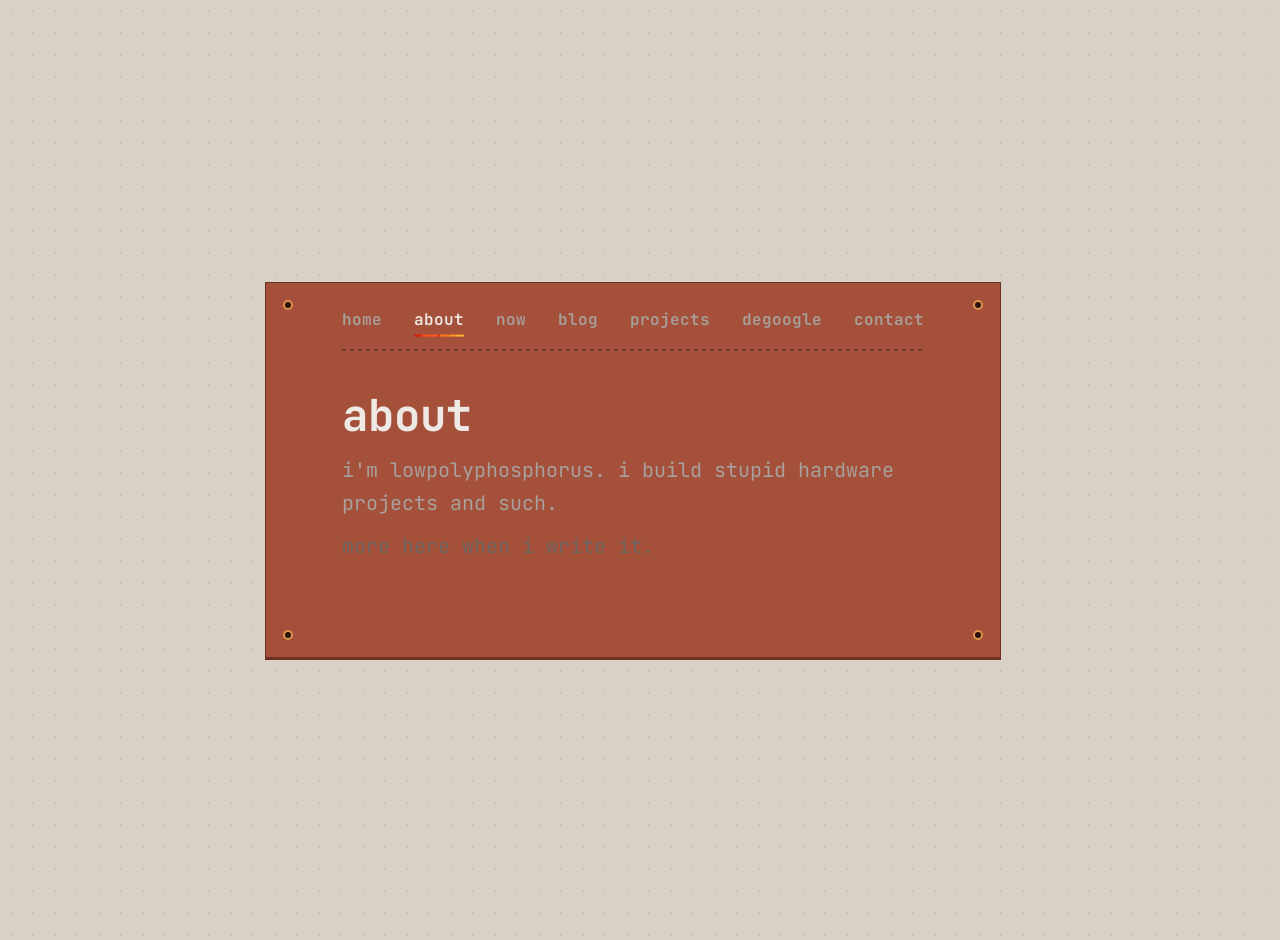
<file: about.html>
<!DOCTYPE html>
<html lang="en">
<head>
<meta charset="utf-8">
<meta name="viewport" content="width=device-width, initial-scale=1, viewport-fit=cover">
<title>about | lowpolyphosphorus</title>
<style>@import url("globals.css");</style>
</head>
<body data-fx="off">
<canvas id="c" tabindex="0"></canvas>
<script>window.PAGE = { id: "about", blocks: [ { t: "h", x: "about" }, { t: "p", x: "i'm lowpolyphosphorus. i build stupid hardware projects and such." }, { t: "dim", x: "more here when i write it." } ] };</script>
<script src="site.js"></script>
<script src="melt.js"></script>
</body>
</html>
</file>
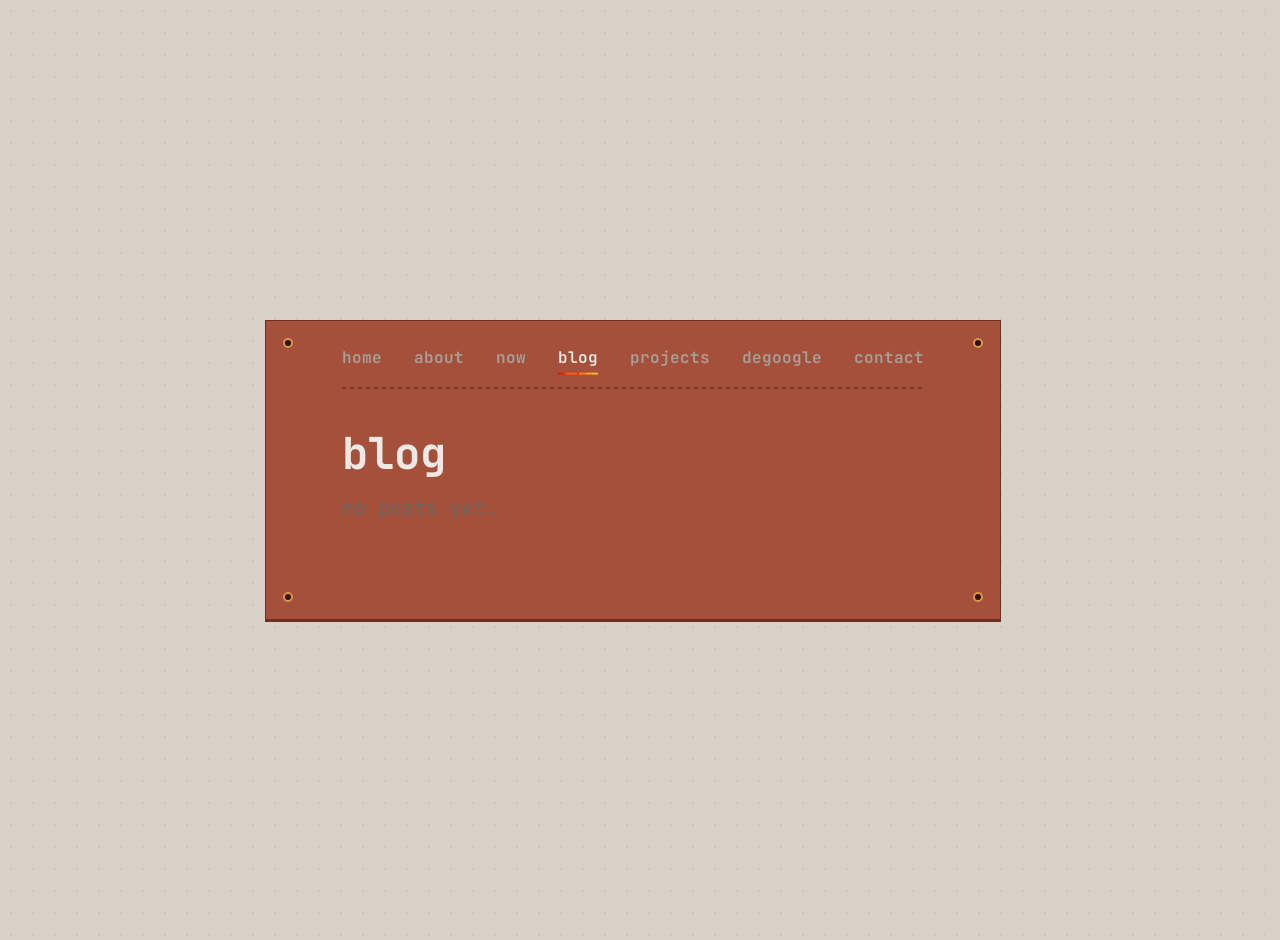
<file: blog.html>
<!DOCTYPE html>
<html lang="en">
<head>
<meta charset="utf-8">
<meta name="viewport" content="width=device-width, initial-scale=1, viewport-fit=cover">
<title>blog | lowpolyphosphorus</title>
<style>@import url("globals.css");</style>
</head>
<body data-fx="off">
<canvas id="c" tabindex="0"></canvas>
<script>window.PAGE = { id: "blog", blocks: [ { t: "h", x: "blog" }, { t: "dim", x: "no posts yet." } ] };</script>
<script src="site.js"></script>
</body>
</html>
</file>
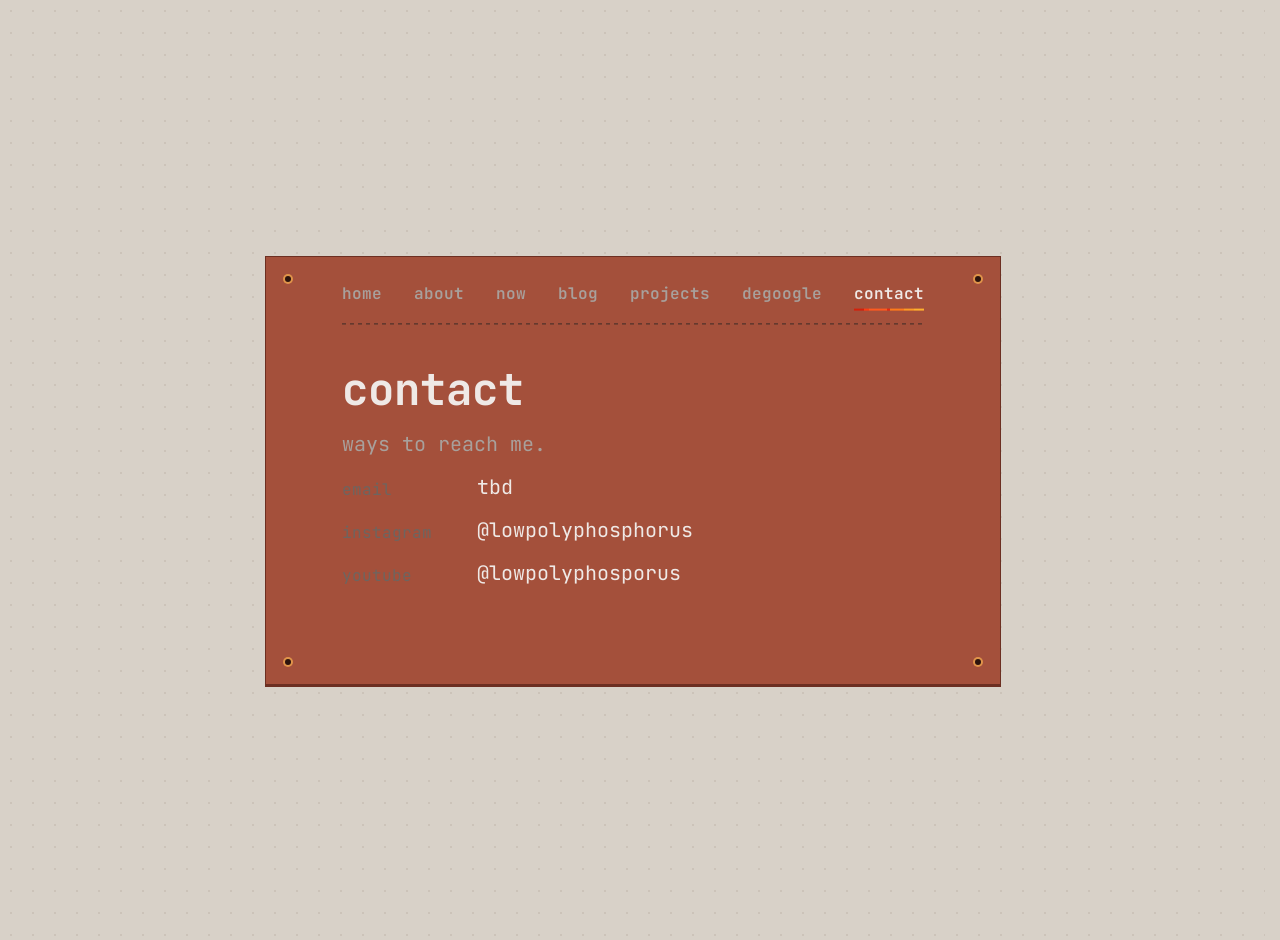
<file: contact.html>
<!DOCTYPE html>
<html lang="en">
<head>
<meta charset="utf-8">
<meta name="viewport" content="width=device-width, initial-scale=1, viewport-fit=cover">
<title>contact | lowpolyphosphorus</title>
<style>@import url("globals.css");</style>
</head>
<body data-fx="off">
<canvas id="c" tabindex="0"></canvas>
<script>window.PAGE = { id: "contact", blocks: [ { t: "h", x: "contact" }, { t: "p", x: "ways to reach me." }, { t: "list", cols: 12, items: [ { d: "email", x: "tbd", href: "mailto:YOUR-EMAIL@example.com" }, { d: "instagram", x: "@lowpolyphosphorus", href: "https://www.instagram.com/lowpolyphosphorus" }, { d: "youtube", x: "@lowpolyphosporus", href: "https://youtube.com/@lowpolyphosporus" } ] } ] };</script>
<script src="site.js"></script>
<script src="melt.js"></script>
</body>
</html>
</file>
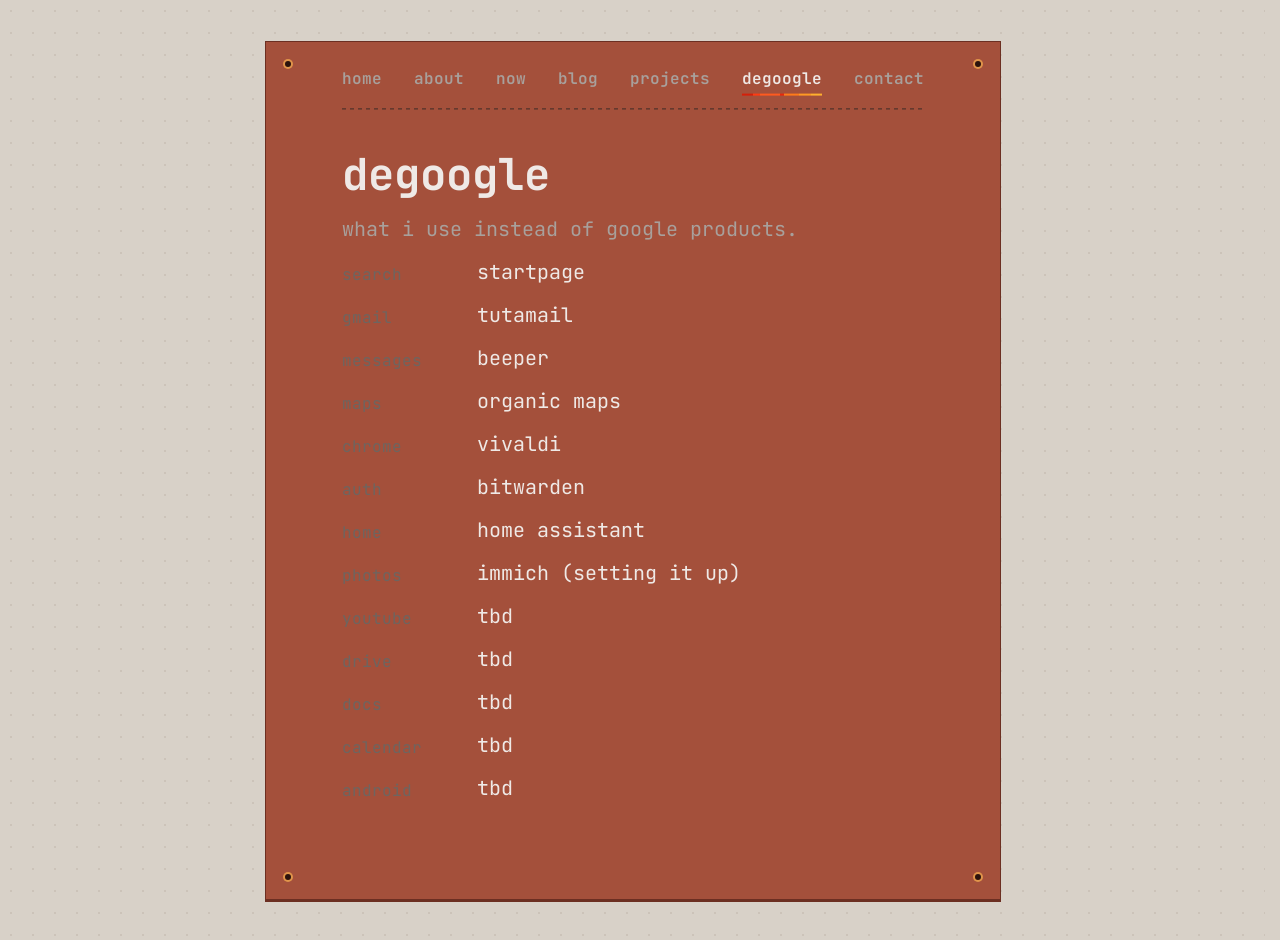
<file: degoogle.html>
<!DOCTYPE html>
<html lang="en">
<head>
<meta charset="utf-8">
<meta name="viewport" content="width=device-width, initial-scale=1, viewport-fit=cover">
<title>degoogle | lowpolyphosphorus</title>
<style>@import url("globals.css");</style>
</head>
<body data-fx="off">
<canvas id="c" tabindex="0"></canvas>
<script>window.PAGE = { id: "degoogle", blocks: [ { t: "h", x: "degoogle" }, { t: "p", x: "what i use instead of google products." }, { t: "list", cols: 12, items: [ { d: "search", x: "startpage" }, { d: "gmail", x: "tutamail" }, { d: "messages", x: "beeper" }, { d: "maps", x: "organic maps" }, { d: "chrome", x: "vivaldi" }, { d: "auth", x: "bitwarden" }, { d: "home", x: "home assistant" }, { d: "photos", x: "immich (setting it up)" }, { d: "youtube", x: "tbd" }, { d: "drive", x: "tbd" }, { d: "docs", x: "tbd" }, { d: "calendar", x: "tbd" }, { d: "android", x: "tbd" } ] } ] };</script>
<script src="site.js"></script>
<script src="melt.js"></script>
</body>
</html>
</file>
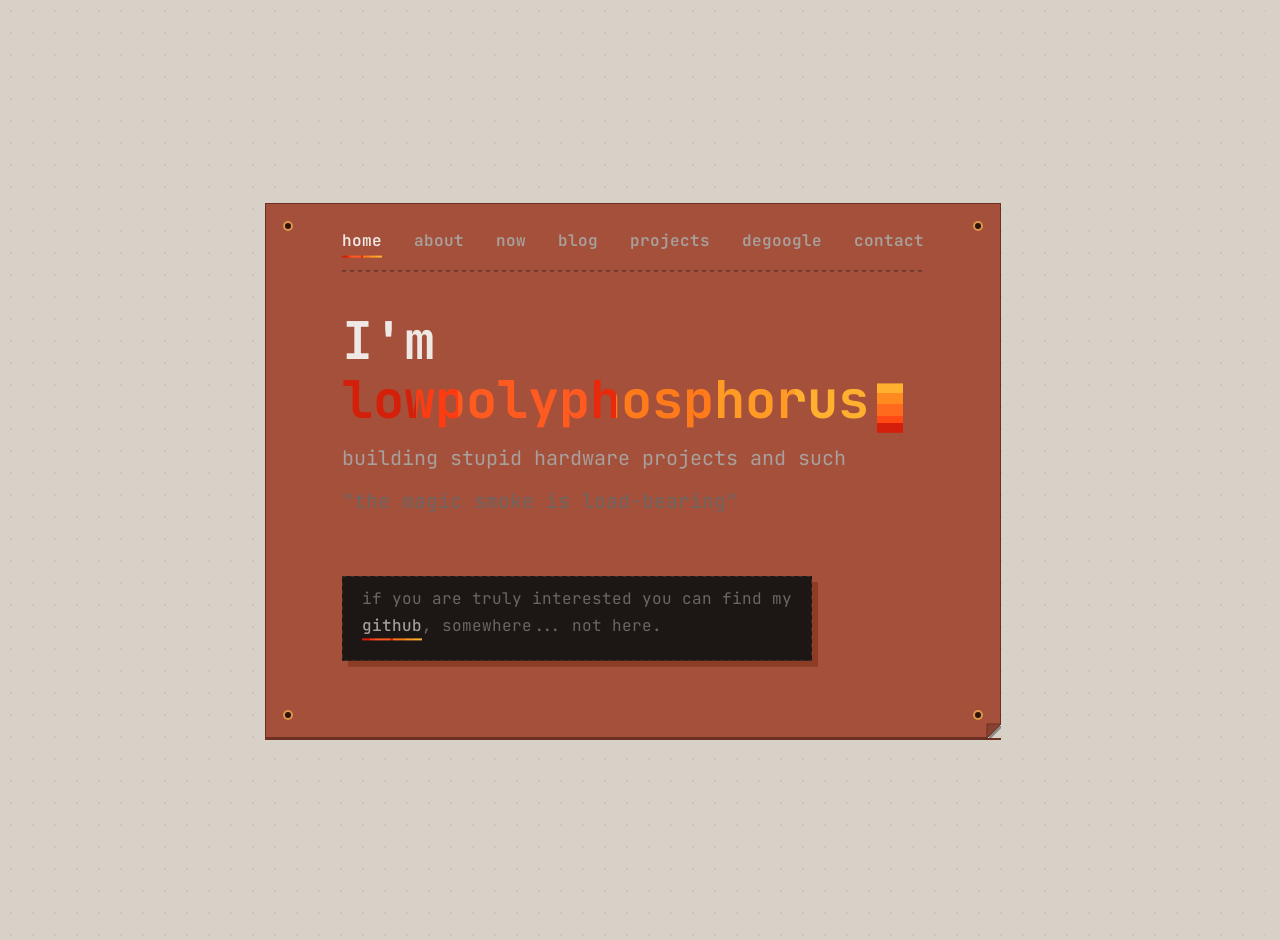
<file: index2.html>
<!DOCTYPE html>
<html lang="en">
<head>
<meta charset="utf-8">
<meta name="viewport" content="width=device-width, initial-scale=1, viewport-fit=cover">
<title>lowpolyphosphorus</title>
<style>@import url("globals.css");</style>
</head>
<body data-fx="off">
<canvas id="c" tabindex="0"></canvas>
<script>window.PAGE = { id: "home", blocks: [ { t: "hero" }, { t: "p", x: "building stupid hardware projects and such" }, { t: "dim", x: "\"the magic smoke is load-bearing\"" }, { t: "box", x: "if you are truly interested you can find my github, somewhere... not here.", hl: "github" } ] };</script>
<script src="site.js"></script>
<script src="peel.js"></script>
<script src="melt.js"></script>
</body>
</html>
</file>
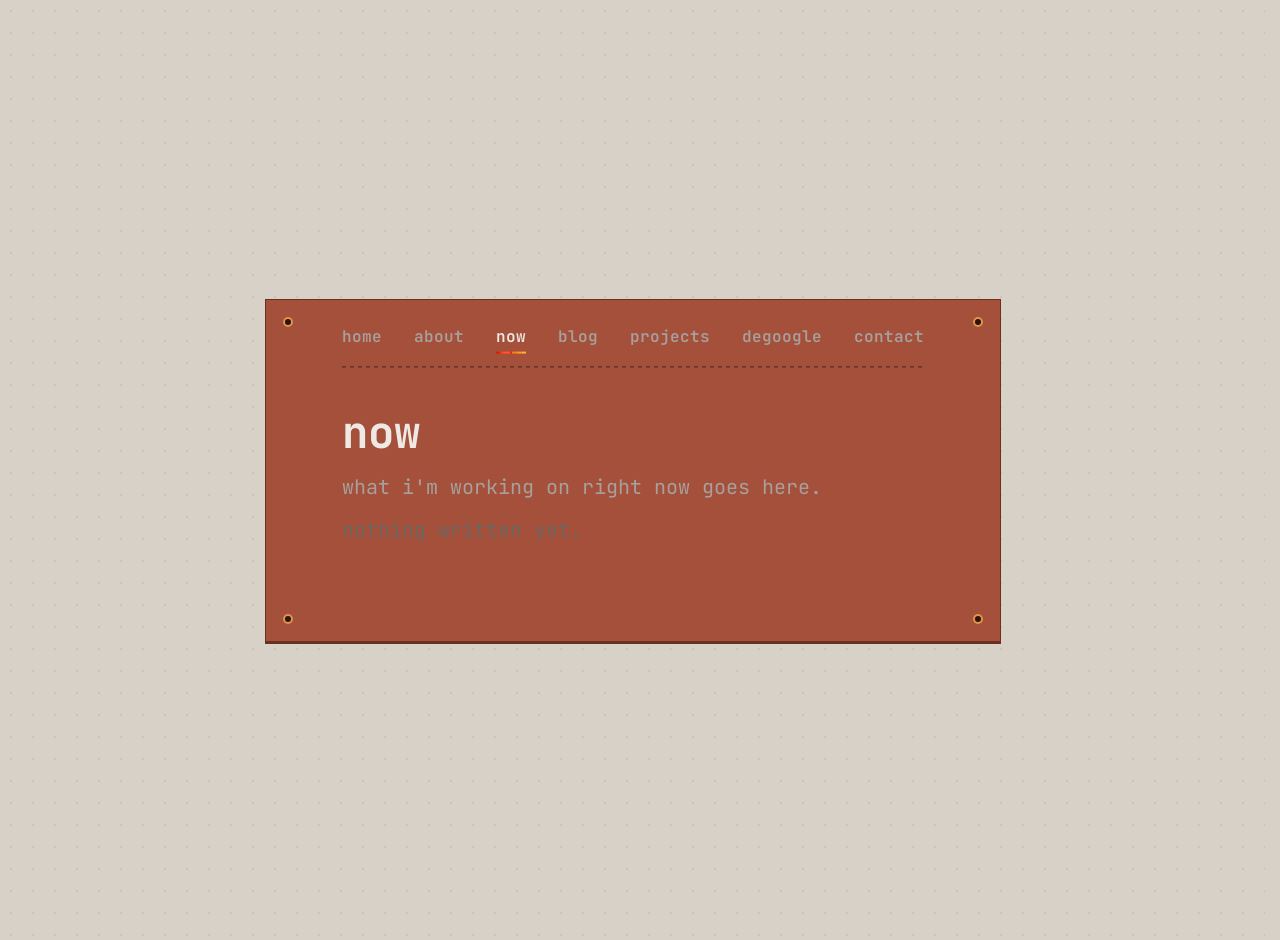
<file: now.html>
<!DOCTYPE html>
<html lang="en">
<head>
<meta charset="utf-8">
<meta name="viewport" content="width=device-width, initial-scale=1, viewport-fit=cover">
<title>now | lowpolyphosphorus</title>
<style>@import url("globals.css");</style>
</head>
<body data-fx="off">
<canvas id="c" tabindex="0"></canvas>
<script>window.PAGE = { id: "now", blocks: [ { t: "h", x: "now" }, { t: "p", x: "what i'm working on right now goes here." }, { t: "dim", x: "nothing written yet." } ] };</script>
<script src="site.js"></script>
<script src="melt.js"></script>
</body>
</html>
</file>
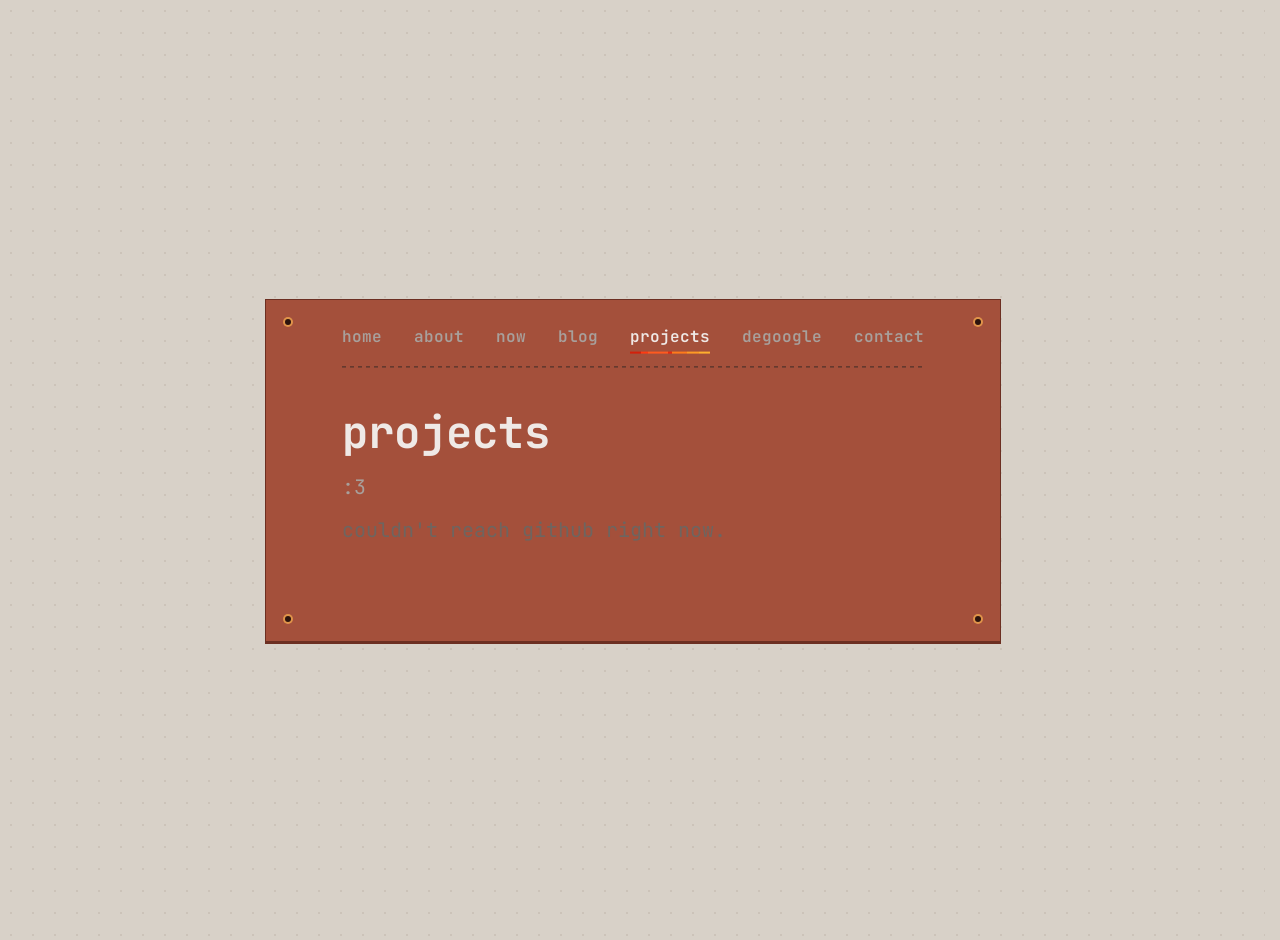
<file: projects.html>
<!DOCTYPE html>
<html lang="en">
<head>
<meta charset="utf-8">
<meta name="viewport" content="width=device-width, initial-scale=1, viewport-fit=cover">
<title>projects | lowpolyphosphorus</title>
<style>@import url("globals.css");</style>
</head>
<body data-fx="off">
<canvas id="c" tabindex="0"></canvas>
<script>
(async function () {
  var USER = "LowPolyPhosphorus", MAX = 80, LIMIT = 5, TTL = 86400000, KEY = "lpp_projects_v2";
  var head = [{ t: "h", x: "projects" }, { t: "p", x: ":3" }];
  function boot(blocks) {
    window.PAGE = { id: "projects", blocks: blocks };
    var s = document.createElement("script");
    s.src = "site.js";
    document.body.appendChild(s);
  }
  function fromCache(c) {
    var when = new Date(c.t).toISOString().slice(0, 10);
    boot(head.concat([{ t: "list", cols: 12, items: c.items }, { t: "dim", x: "last pulled " + when }]));
  }
  var cached = null;
  try { cached = JSON.parse(localStorage.getItem(KEY) || "null"); } catch (e) {}
  if (cached && cached.items && Date.now() - cached.t < TTL) { fromCache(cached); return; }

  try {
    var r = await fetch("https://api.github.com/users/" + USER + "/repos?per_page=100&type=owner&sort=pushed");
    if (!r.ok) throw new Error("repos");
    var repos = (await r.json()).filter(function (x) { return !x.fork; });
    repos.sort(function (a, b) { return new Date(b.pushed_at) - new Date(a.pushed_at); });
    var items = repos.slice(0, LIMIT).map(function (x) {
      var d = x.description || "no description";
      if (d.length > MAX) d = d.slice(0, MAX - 1).trimEnd() + "\u2026";
      return { d: x.pushed_at.slice(0, 10), x: x.name + ": " + d };
    });
    var fresh = { t: Date.now(), items: items };
    try { localStorage.setItem(KEY, JSON.stringify(fresh)); } catch (e) {}
    fromCache(fresh);
  } catch (e) {
    if (cached && cached.items) { fromCache(cached); return; }
    boot(head.concat([{ t: "dim", x: "couldn't reach github right now." }]));
  }
})();
</script>
<script src="melt.js"></script>
</body>
</html>
</file>
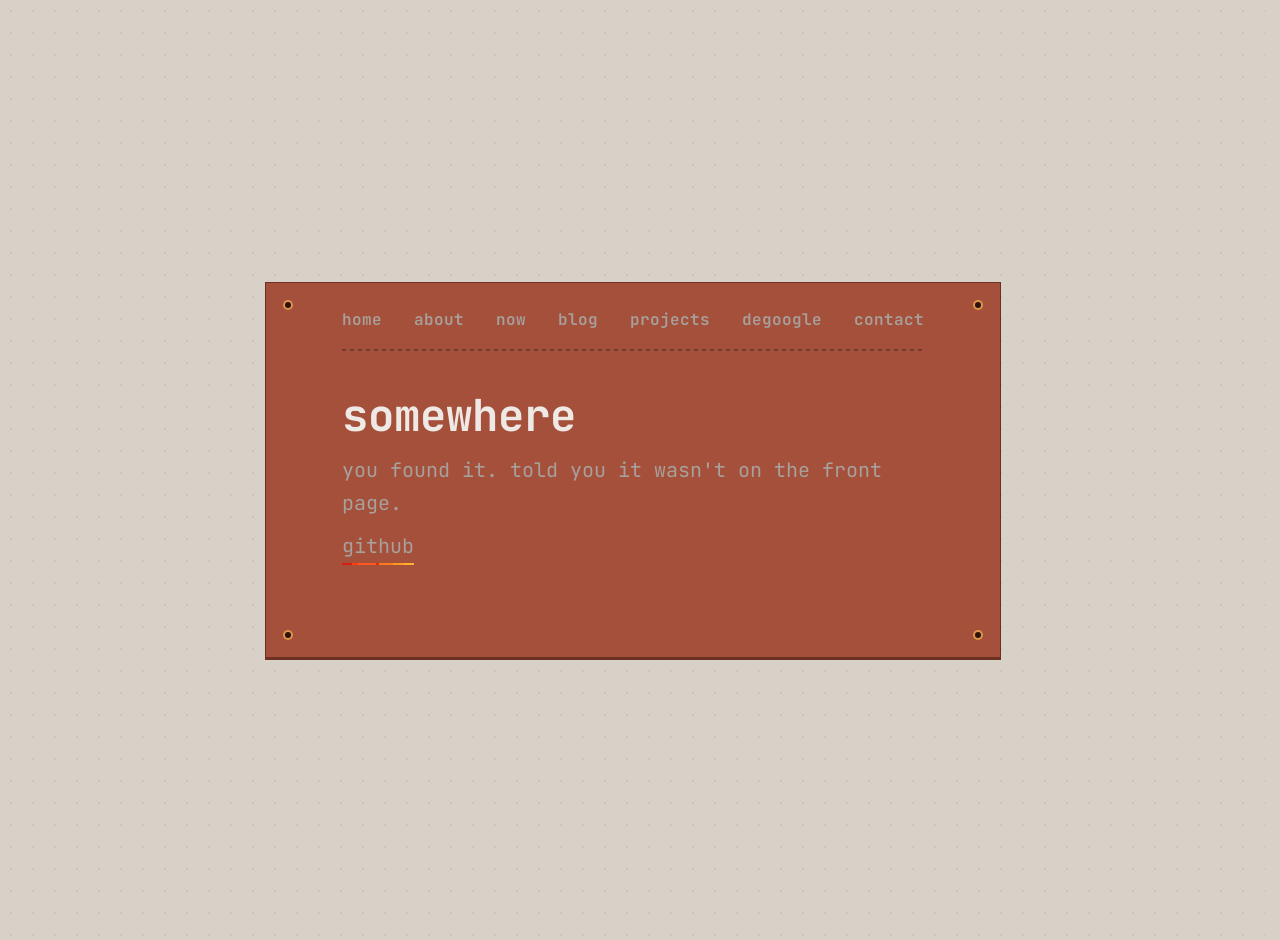
<file: somewhere.html>
<!DOCTYPE html>
<html lang="en">
<head>
<meta charset="utf-8">
<meta name="viewport" content="width=device-width, initial-scale=1, viewport-fit=cover">
<title>somewhere | lowpolyphosphorus</title>
<style>@import url("globals.css");</style>
</head>
<body data-fx="off">
<canvas id="c" tabindex="0"></canvas>
<script>window.PAGE = { id: "somewhere", blocks: [ { t: "h", x: "somewhere" }, { t: "p", x: "you found it. told you it wasn't on the front page." }, { t: "link", x: "github", href: "https://github.com/lowpolyphosphorus" } ] };</script>
<script src="site.js"></script>
<script src="melt.js"></script>
</body>
</html>
</file>
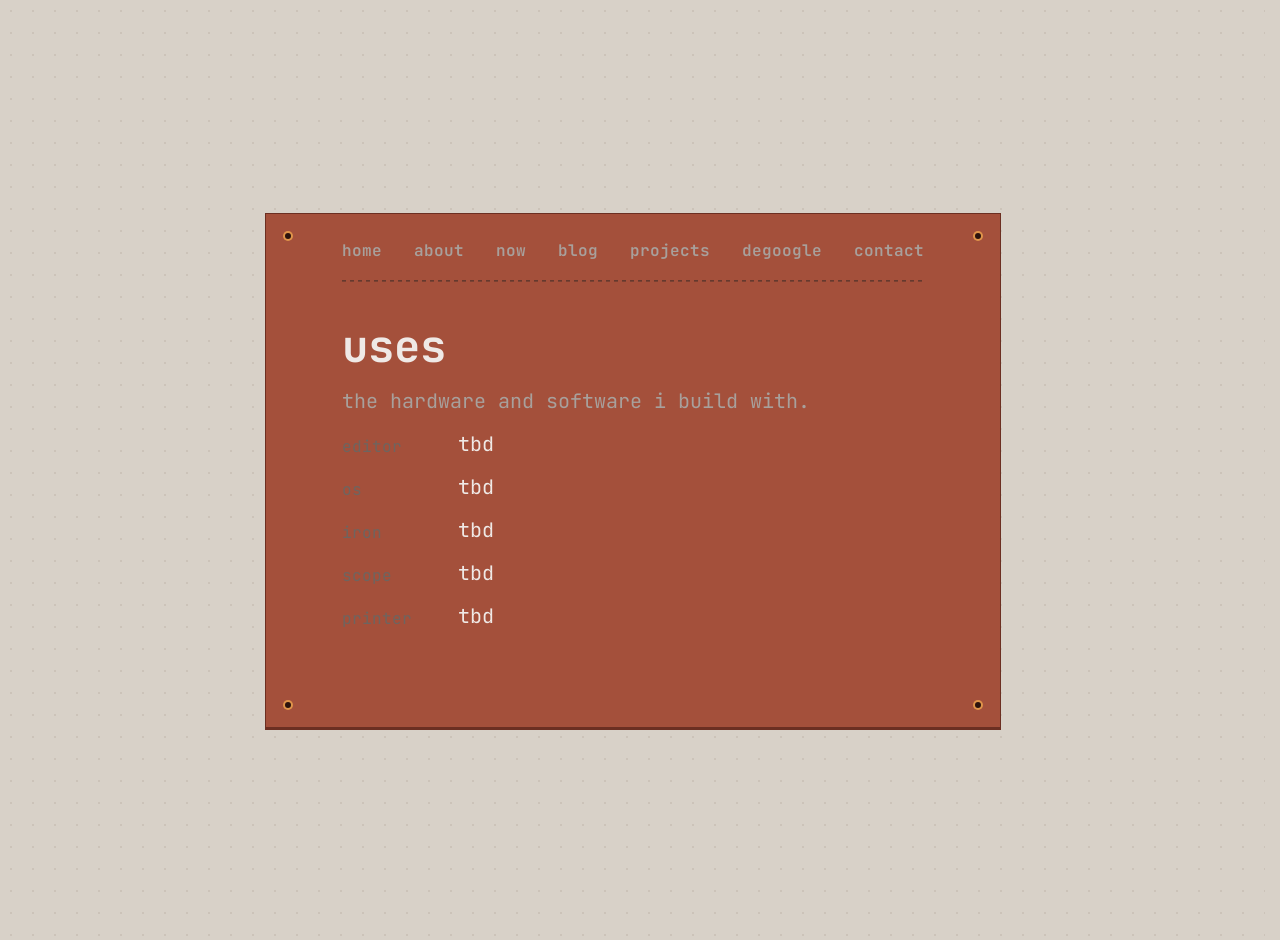
<file: uses.html>
<!DOCTYPE html>
<html lang="en">
<head>
<meta charset="utf-8">
<meta name="viewport" content="width=device-width, initial-scale=1, viewport-fit=cover">
<title>uses | lowpolyphosphorus</title>
<style>@import url("globals.css");</style>
</head>
<body data-fx="off">
<canvas id="c" tabindex="0"></canvas>
<script>window.PAGE = { id: "uses", blocks: [ { t: "h", x: "uses" }, { t: "p", x: "the hardware and software i build with." }, { t: "list", cols: 10, items: [ { d: "editor", x: "tbd" }, { d: "os", x: "tbd" }, { d: "iron", x: "tbd" }, { d: "scope", x: "tbd" }, { d: "printer", x: "tbd" } ] } ] };</script>
<script src="site.js"></script>
<script src="melt.js"></script>
</body>
</html>
</file>
